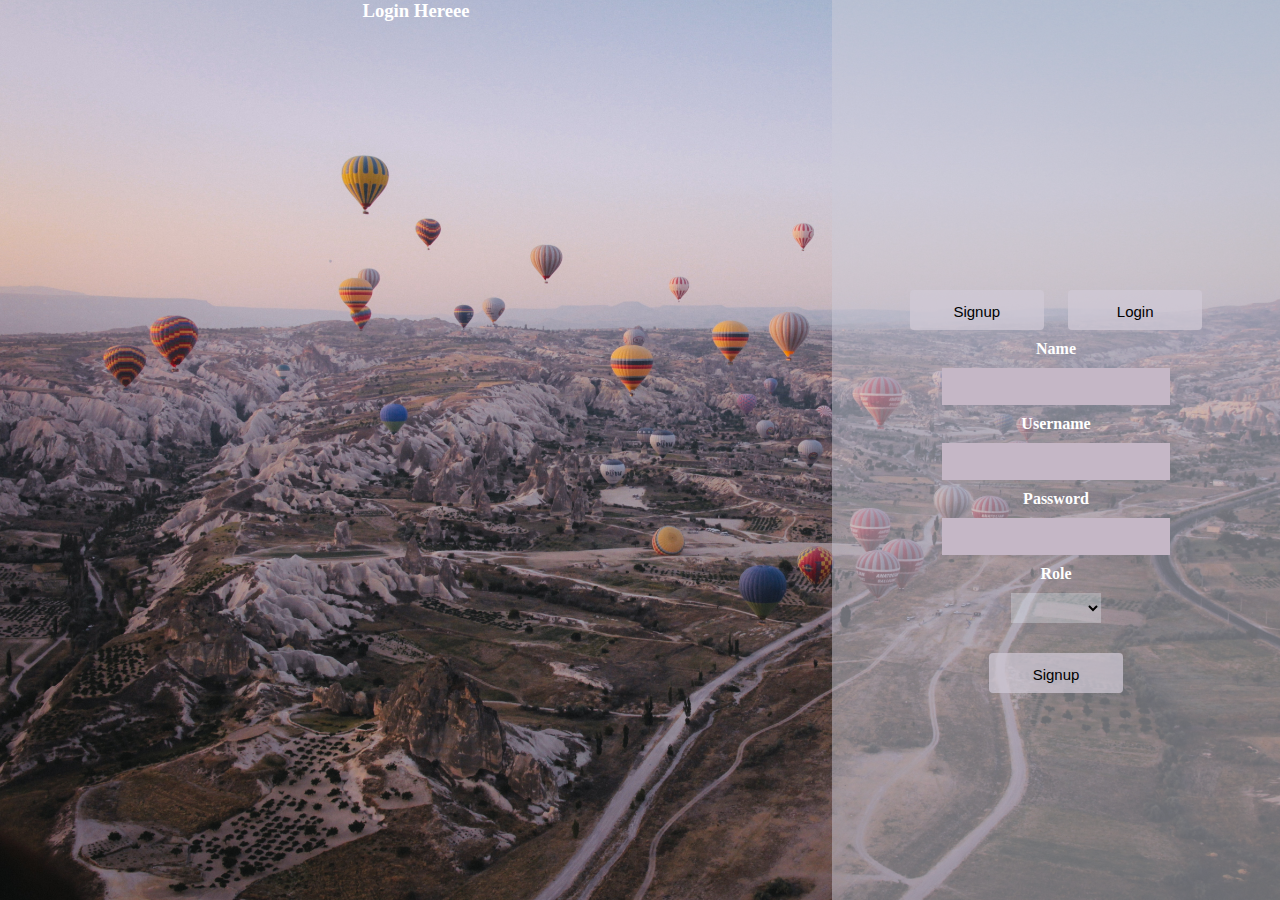
<file: auth/index.html>
<!DOCTYPE html>
<html lang="en" dir="ltr">
  <head>
    <meta charset="utf-8">

   <!-- Favicon -->
   <link href="img/favicon.ico" rel="icon">

   <!-- Google Web Fonts -->
   <link rel="preconnect" href="https://fonts.gstatic.com">
   <link href="https://fonts.googleapis.com/css2?family=Montserrat&family=Roboto:wght@500;700&display=swap" rel="stylesheet">

   <!-- Font Awesome -->
   <link href="https://cdnjs.cloudflare.com/ajax/libs/font-awesome/5.10.0/css/all.min.css" rel="stylesheet">

   <!-- Customized Bootstrap Stylesheet -->
   <link href="css/style.css" rel="stylesheet">

   <script src="scripts/script.js"></script>
    <title>new web</title>
    <link rel="stylesheet" href="css/style.css">
  </head>
  <body>


      <div class="firstpage">
        <div class="frontface">
           <h3>Login Hereee</h3>
        </div>
        <div class="theotherfacelogin" id="login">
            <div class="authenticatorcontent" >
                <button type="button" name="button" onclick="Signuppage()" style="margin-top:-60px;margin-bottom:60px;">Signup</button>
                <button type="button" name="button" onclick="Loginpage()">Login</button>
                  <form class="loginform" action="index.html" method="post">
                      <h4>Username</h4>
                    <input type="text" name="username" value="" >
                      <h4>Password</h4>
                    <input type="text" name="password" value="">
                  </form>
                  <span class="forgotpass" onclick="forgotpass()">forgot password</span>
                 <button type="button" name="button" onclick="Login()" >Login</button>

              </div>
        </div>
        <div class="theotherfaceSignup" id="signup">
            <div class="authenticatorcontent" >
              <button type="button" name="button" onclick="Signuppage()">Signup</button>
                <button type="button" name="button" onclick="Loginpage()">Login</button>
                  <form class="loginform" action="index.html" method="post">
                      <h4>Name</h4>
                    <input type="text" name="Name" value="" >
                      <h4>Username</h4>
                    <input type="text" name="Username" value="">
                      <h4>Password</h4>
                    <input type="text" name="Password" value="">
                      <h4>Role</h4>
                    <select id="designation" name="cars">
                        <option value="None"></option>
                        <option value="Dealer">Dealer</option>
                        <option value="Client">Client</option>
                    </select>
                  </form>
          <button type="button" name="button" onclick="Signup()">Signup</button>
        </div>
        </div>
      </div>
  </body>
</html>
</file>
<file: auth/css/style.css>
body{
 margin: 0px;
 padding:0px;
 background-image: url("../images/authback.jpg");
 background-repeat: no-repeat;
 background-attachment: fixed;
 background-size: cover;
 align-items: center;
 text-align: center;
}
.firstpage{
 display:flex;
}
.frontface{
  width:65%;
  height:100vh;
}
.theotherfacelogin{
  width:35%;
  height:100vh;
  display:none;
}
.theotherfaceSignup{
  width:35%;
  height:100vh;
}
select{
  border:none;
  background-color: #f0f8ff4d;
  width:90px;
  height:30px;
  margin:10px;
}
  .authenticatorcontent{
    background-color: #cdcbd97d;
    height:70vh;
    margin:0px;
    padding-top: 30vh;
  }
  .loginchecker{
    display:flex;
  }
button{
  margin-top:20px;
  margin-right: 10px;
  margin-left: 10px;
  height:40px;
  width: 30%;
  padding-top:1%;
  background-color:#d0cad6ba;
  border-radius: 4px;
  border-color: transparent;
  color:black;
  margin-bottom:10px;
  font-size: 15px;
}
input{
      background-color: #c5b7c6;
      color:white;
      border:none;
      width:50%;
      height:35px;
      margin-top:10px;
      margin-bottom:10px;
}
h3,h4{
  color: white;
  margin:0px;
}
.forgotpass{
    color: ghostwhite;
    position: absolute;
    margin-left: 12%;
    font-size: 12px;
}
</file>
